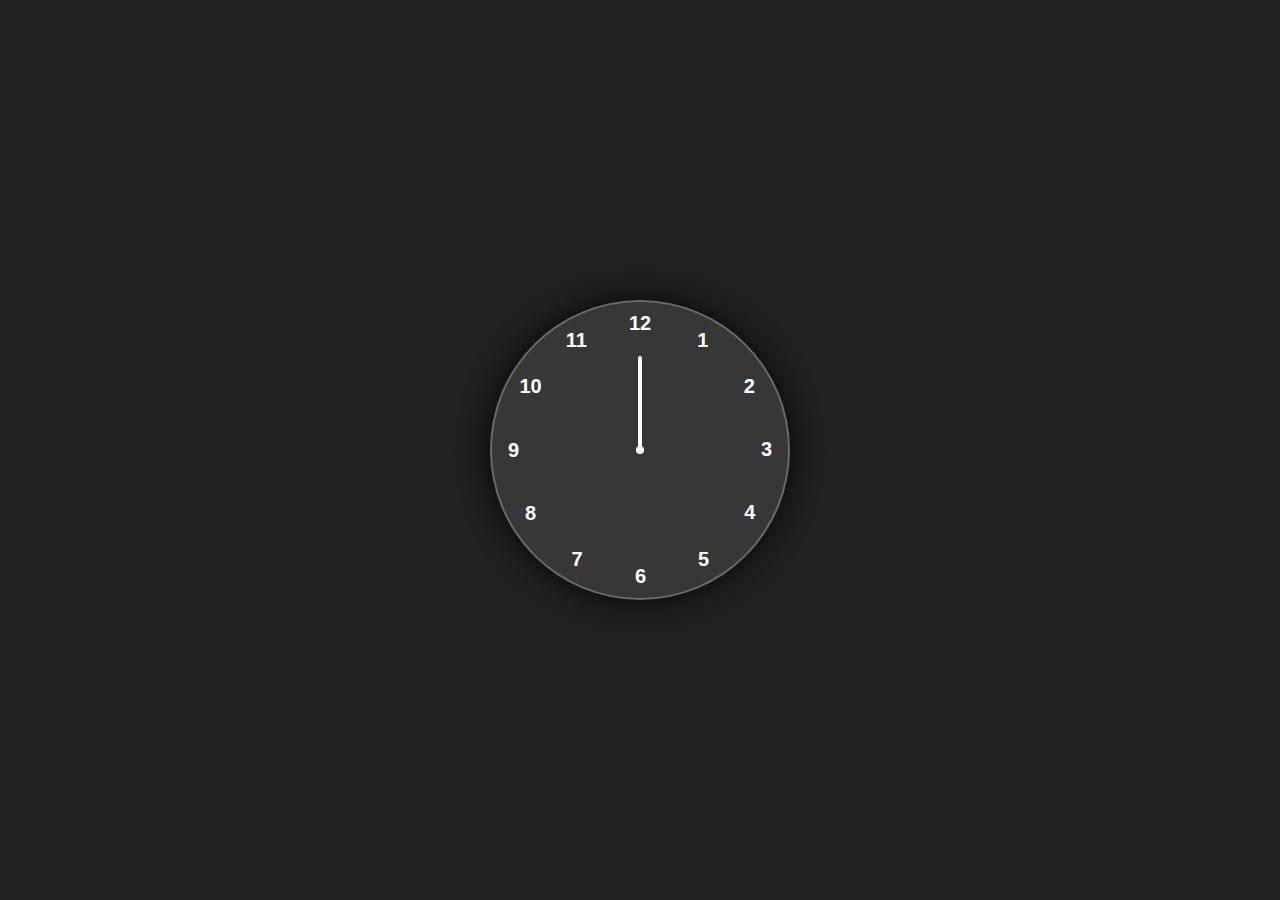
<file: cc/index.html>
<!DOCTYPE html>
<html lang="en">
  <head>
    <meta charset="UTF-8" />
    <meta http-equiv="X-UA-Compatible" content="IE=edge" />
    <meta name="viewport" content="width=device-width, initial-scale=1.0" />
    <link rel="stylesheet" href="style.css" />
    <title>Analog Clock</title>
  </head>

  <body>
    <div class="container">
      <div class="clock">
        <div style="--clr: #ff3d58; --h: 74px" id="hour" class="hand">
          <i></i>
        </div>
        <div style="--clr: #00a6ff; --h: 84px" id="min" class="hand">
          <i></i>
        </div>
        <div style="--clr: #ffffff; --h: 94px" id="sec" class="hand">
          <i></i>
        </div>

        <span style="--i: 1"><b>1</b></span>
        <span style="--i: 2"><b>2</b></span>
        <span style="--i: 3"><b>3</b></span>
        <span style="--i: 4"><b>4</b></span>
        <span style="--i: 5"><b>5</b></span>
        <span style="--i: 6"><b>6</b></span>
        <span style="--i: 7"><b>7</b></span>
        <span style="--i: 8"><b>8</b></span>
        <span style="--i: 9"><b>9</b></span>
        <span style="--i: 10"><b>10</b></span>
        <span style="--i: 11"><b>11</b></span>
        <span style="--i: 12"><b>12</b></span>
      </div>
    </div>

    <script src="script.js"></script>
  </body>
</html>
</file>
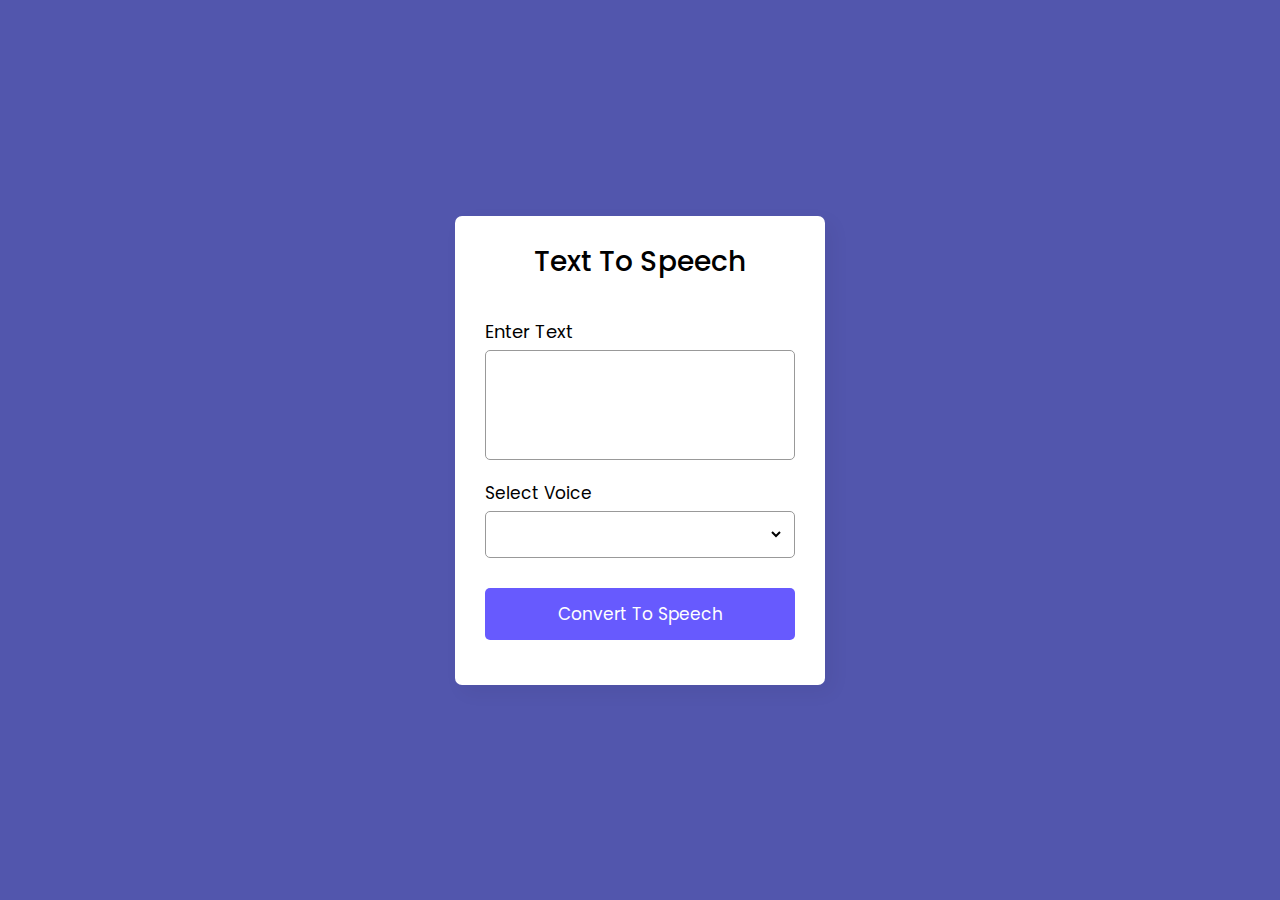
<file: h/index.html>
<!DOCTYPE html>
<html lang="en" dir="ltr">
  <head>
    <meta charset="utf-8">  
    <title>Text To Speech in JavaScript</title>
    <link rel="stylesheet" href="style.css">
    <meta name="viewport" content="width=device-width, initial-scale=1.0">
  </head>
  <body>
    <div class="wrapper">
      <header>Text To Speech</header>
      <form action="#">
        <div class="row">
          <label>Enter Text</label>
          <textarea></textarea>
        </div>
        <div class="row">
          <label>Select Voice</label>
          <div class="outer">
            <select></select>
          </div>
        </div>
        <button>Convert To Speech</button>
      </form>
    </div>

    <script src="script.js"></script>

  </body>
</html>
</file>
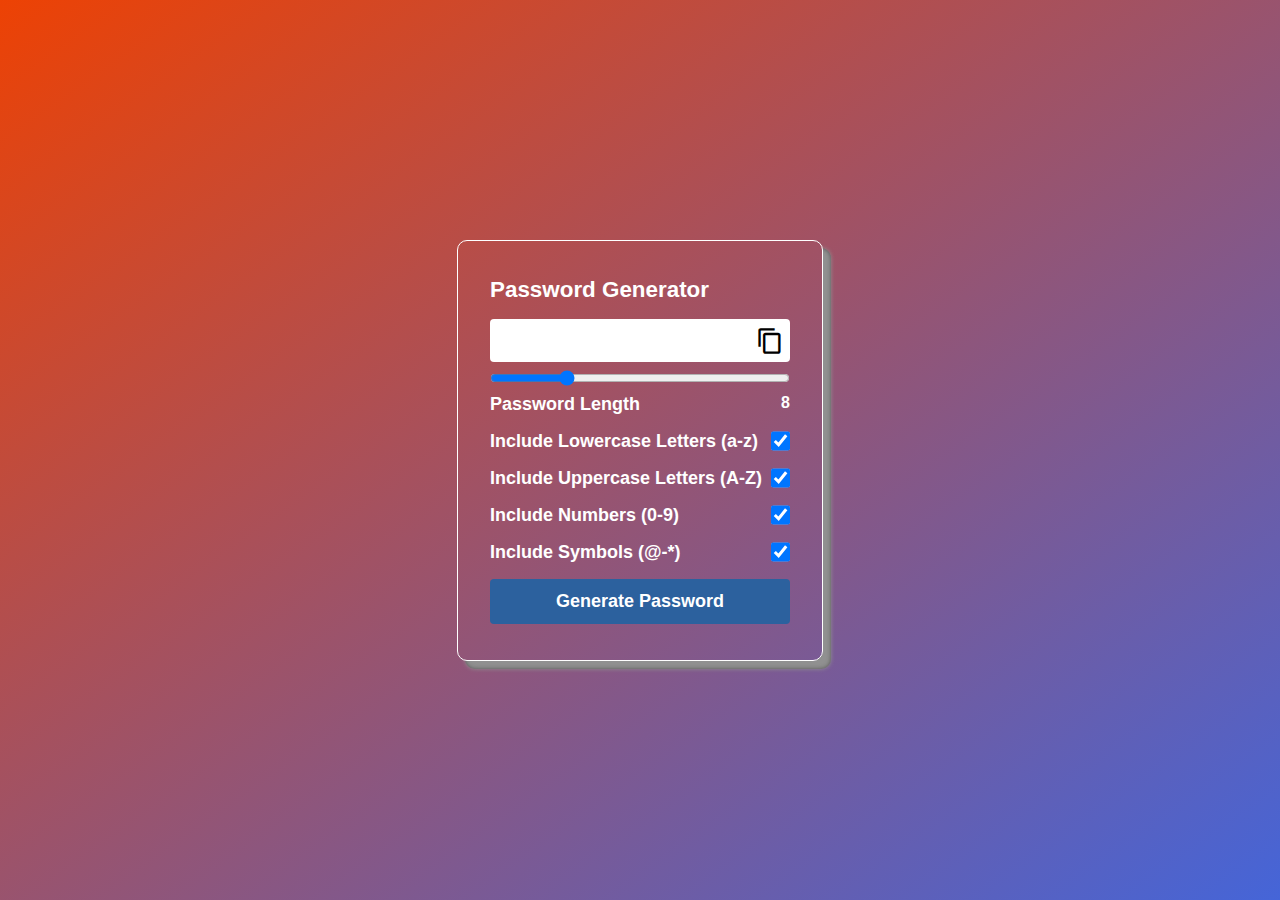
<file: hh/index.html>
<!DOCTYPE html>
<html lang="en">
  <head>
    <meta charset="UTF-8" />
    <meta http-equiv="X-UA-Compatible" content="IE=edge" />
    <meta name="viewport" content="width=device-width, initial-scale=1.0" />
    <link rel="stylesheet" href="style.css" />
    <link
      href="https://fonts.googleapis.com/icon?family=Material+Icons"
      rel="stylesheet"
    />

    <title>Password Generator | JavaScript Project</title>
  </head>
  <body>
    <div class="container">
      <h1>Password Generator</h1>

      <div class="inputBox">
        <input type="text" class="passBox" id="passBox" disabled />
        <span class="material-icons" id="copyIcon">content_copy</span>
      </div>

      <input type="range" min="1" max="30" value="8" id="inputSlider" />

      <div class="row">
        <p>Password Length</p>
        <span id="sliderValue"></span>
      </div>

      <div class="row">
        <label for="lowercase">Include Lowercase Letters (a-z)</label>
        <input type="checkbox" name="lowercase" id="lowercase" checked/>
      </div>

      <div class="row">
        <label for="uppercase">Include Uppercase Letters (A-Z)</label>
        <input type="checkbox" name="uppercase" id="uppercase" checked/>
      </div>

      <div class="row">
        <label for="numbers">Include Numbers (0-9)</label>
        <input type="checkbox" name="numbers" id="numbers" checked/>
      </div>

      <div class="row">
        <label for="symbols">Include Symbols (@-*)</label>
        <input type="checkbox" name="symbols" id="symbols" checked/>
      </div>

      <button type="button" class="genBtn" id="genBtn">
        Generate Password
      </button>
    </div>

    <script src="script.js"></script>
  </body>
</html>
</file>
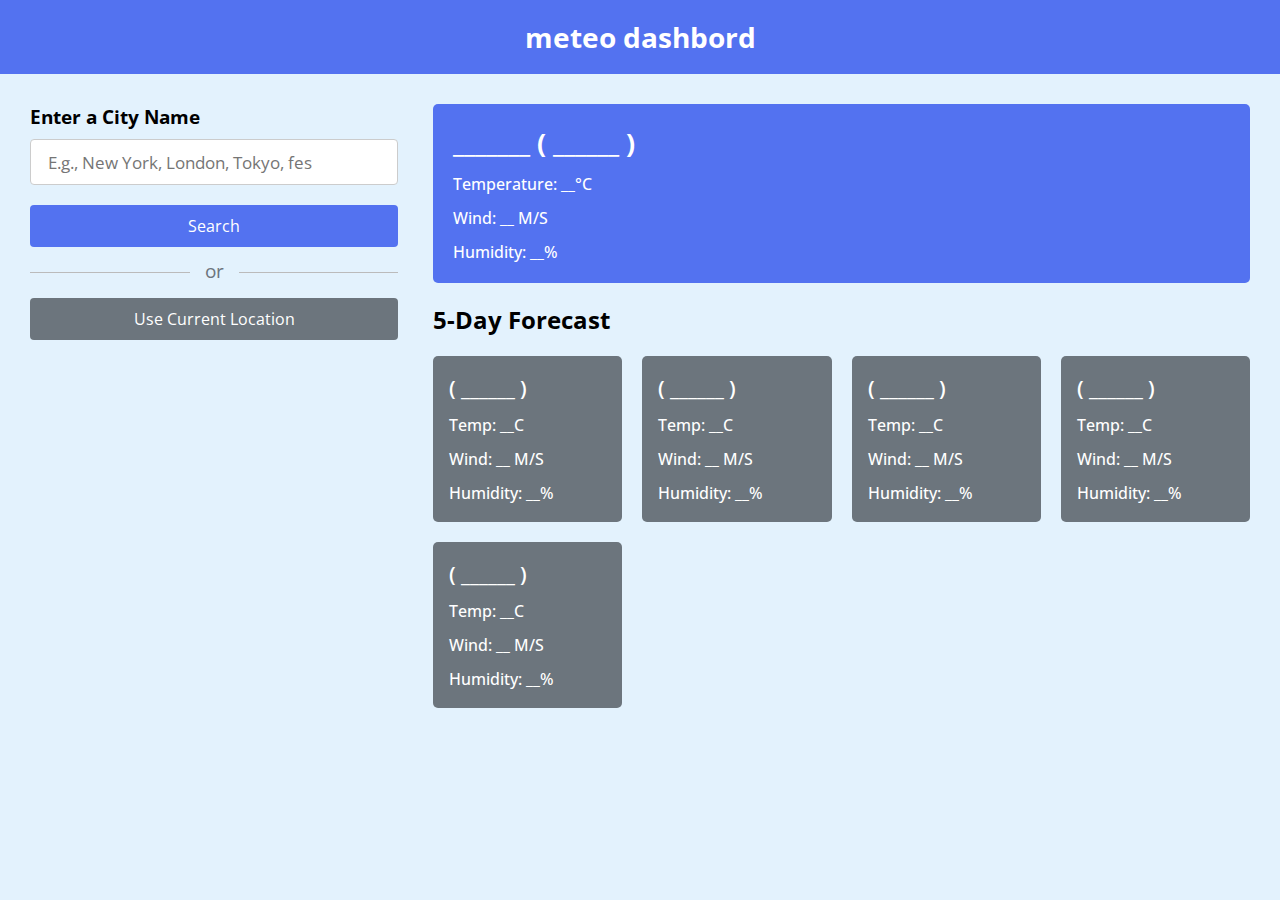
<file: New folder (2)/index.html>
<!DOCTYPE html>
<!-- Coding By CodingNepal - www.codingnepalweb.com -->
<html lang="en">
  <head>
    <meta charset="utf-8">
    <title>Weather App Project JavaScript</title>
    <link rel="stylesheet" href="style.css">
    <meta name="viewport" content="width=device-width, initial-scale=1.0">
    <script src="script.js" defer></script>
  </head>
  <body>
    <h1>meteo dashbord</h1>
    <div class="container">
      <div class="weather-input">
        <h3>Enter a City Name</h3>
        <input class="city-input" type="text" placeholder="E.g., New York, London, Tokyo, fes">
        <button class="search-btn">Search</button>
        <div class="separator"></div>
        <button class="location-btn">Use Current Location</button>
      </div>
      <div class="weather-data">
        <div class="current-weather">
          <div class="details">
            <h2>_______ ( ______ )</h2>
            <h6>Temperature: __°C</h6>
            <h6>Wind: __ M/S</h6>
            <h6>Humidity: __%</h6>
          </div>
        </div>
        <div class="days-forecast">
          <h2>5-Day Forecast</h2>
          <ul class="weather-cards">
            <li class="card">
              <h3>( ______ )</h3>
              <h6>Temp: __C</h6>
              <h6>Wind: __ M/S</h6>
              <h6>Humidity: __%</h6>
            </li>
            <li class="card">
              <h3>( ______ )</h3>
              <h6>Temp: __C</h6>
              <h6>Wind: __ M/S</h6>
              <h6>Humidity: __%</h6>
            </li>
            <li class="card">
              <h3>( ______ )</h3>
              <h6>Temp: __C</h6>
              <h6>Wind: __ M/S</h6>
              <h6>Humidity: __%</h6>
            </li>
            <li class="card">
              <h3>( ______ )</h3>
              <h6>Temp: __C</h6>
              <h6>Wind: __ M/S</h6>
              <h6>Humidity: __%</h6>
            </li>
            <li class="card">
              <h3>( ______ )</h3>
              <h6>Temp: __C</h6>
              <h6>Wind: __ M/S</h6>
              <h6>Humidity: __%</h6>
            </li>
          </ul>
        </div>
      </div>
    </div>
    
  </body>
</html>
</file>
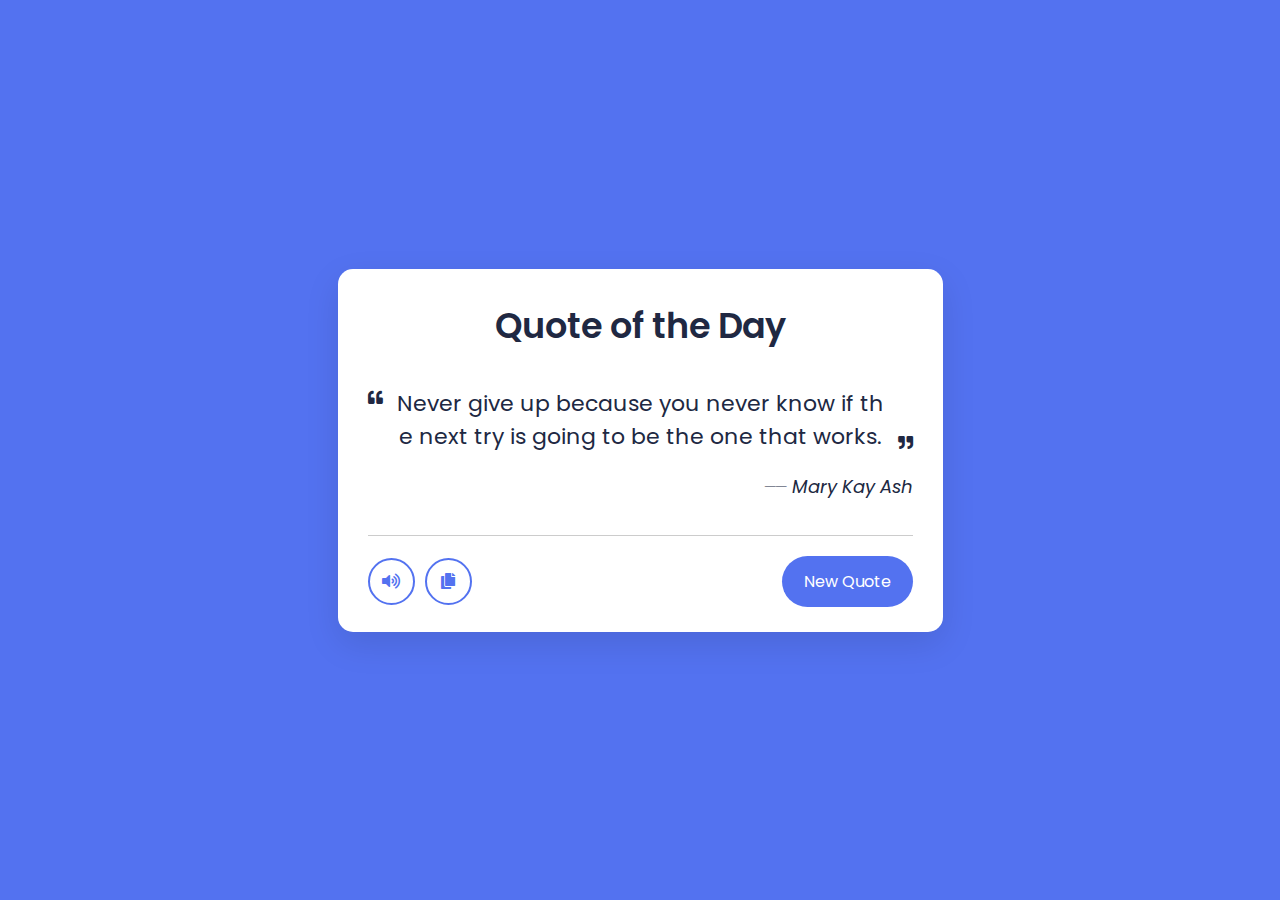
<file: quote/index.html>
<!DOCTYPE html>
<html lang="en" dir="ltr">
  <head>
    <meta charset="utf-8">  
    <title>Random Quote Generator</title>
    <link rel="stylesheet" href="style.css">
    <meta name="viewport" content="width=device-width, initial-scale=1.0">
    <link rel="stylesheet" href="https://cdnjs.cloudflare.com/ajax/libs/font-awesome/5.15.3/css/all.min.css"/>
  </head>
  <body>
    <div class="wrapper">
      <header>Quote of the Day</header>
      <div class="content">
        <div class="quote-area">
          <i class="fas fa-quote-left"></i>
          <p class="quote">Never give up because you never know if the next try is going to be the one that works.</p>
          <i class="fas fa-quote-right"></i>
        </div>
        <div class="author">
          <span>__</span>
          <span class="name">Mary Kay Ash</span>
        </div>
      </div>
      <div class="buttons">
        <div class="features">
          <ul>
            <li class="speech"><i class="fas fa-volume-up"></i></li>
            <li class="copy"><i class="fas fa-copy"></i></li>
          </ul>
          <button>New Quote</button>
        </div>
      </div>
    </div>
    <script src="script.js"></script>
  </body>
</html>
</file>
<file: cc/style.css>
*{
    margin: 0;
    padding: 0;
    box-sizing: border-box;
    font-family: sans-serif;
    color: #ffffff;
}

body{
    display: flex;
    justify-content: center;
    align-items: center;
    min-height: 100vh;
    background-color: #212121;
}

.container{
    position: relative;
}

.clock{
    width: 300px;
    height: 300px;
    border-radius: 50%;
    background-color: rgba(255, 255, 255, 0.1);
    border: 2px solid rgba(255, 255, 255, 0.25);
    box-shadow: 0px 0px 30px rgba(0, 0, 0, 0.9);
    display: flex;
    justify-content: center;
    align-items: center;
}

.clock span{
    position: absolute;
    transform: rotate(calc(30deg * var(--i))); 
    inset: 12px;
    text-align: center;
}

.clock span b{
    transform: rotate(calc(-30deg * var(--i)));
    display: inline-block;
    font-size: 20px;
}

.clock::before{
    content: '';
    position: absolute;
    width: 8px;
    height: 8px;
    border-radius: 50%;
    background-color: #fff;
    z-index: 2;
}

.hand{
    position: absolute;
    display: flex;
    justify-content: center;
    align-items: flex-end;
}
.hand i{
    position: absolute;
    background-color: var(--clr);
    width: 4px;
    height: var(--h);
    border-radius: 8px;
}
</file>
<file: h/style.css>
/* Import Google Font - Poppins */
@import url('https://fonts.googleapis.com/css2?family=Poppins:wght@400;500;600;700&display=swap');
*{
  margin: 0;
  padding: 0;
  box-sizing: border-box;
  font-family: 'Poppins', sans-serif;
}
body{
  display: flex;
  align-items: center;
  justify-content: center;
  min-height: 100vh;
  background: #5256AD;
}
::selection{
  color: #fff;
  background: #5256AD;
}
.wrapper{
  width: 370px;
  padding: 25px 30px;
  border-radius: 7px;
  background: #fff;
  box-shadow: 7px 7px 20px rgba(0,0,0,0.05);
}
.wrapper header{
  font-size: 28px;
  font-weight: 500;
  text-align: center;
}
.wrapper form{
  margin: 35px 0 20px;
}
form .row{
  display: flex;
  margin-bottom: 20px;
  flex-direction: column;
}
form .row label{
  font-size: 18px;
  margin-bottom: 5px;
}
form .row:nth-child(2) label{
  font-size: 17px;
}
form :where(textarea, select, button){
  outline: none;
  width: 100%;
  height: 100%;
  border: none;
  border-radius: 5px;
}
form .row textarea{
  resize: none;
  height: 110px;
  font-size: 15px;
  padding: 8px 10px;
  border: 1px solid #999;
}
form .row textarea::-webkit-scrollbar{
  width: 0px;
}
form .row .outer{
  height: 47px;
  display: flex;
  padding: 0 10px;
  align-items: center;
  border-radius: 5px;
  justify-content: center;
  border: 1px solid #999;
}
form .row select{
  font-size: 14px;
  background: none;
}
form .row select::-webkit-scrollbar{
  width: 8px;
}
form .row select::-webkit-scrollbar-track{
  background: #fff;
}
form .row select::-webkit-scrollbar-thumb{
  background: #888;
  border-radius: 8px;
  border-right: 2px solid #ffffff;
}
form button{
  height: 52px;
  color: #fff;
  font-size: 17px;
  cursor: pointer;
  margin-top: 10px;
  background: #675AFE;
  transition: 0.3s ease;
}
form button:hover{
  background: #4534fe;
}

@media(max-width: 400px){
  .wrapper{
    max-width: 345px;
    width: 100%;
  }
}
</file>
<file: hh/style.css>
*{
    margin: 0;
    padding: 0;
    box-sizing: border-box;
    font-family: sans-serif;
}

body{
    max-width: 100vw;
    min-height: 100vh;
    display: flex;
    justify-content: center;
    align-items: center;
    background: linear-gradient(to right bottom, #ed4204, #4565d8);
    color: #fff;
    font-weight: 600;
}

.container{
    border: 0.5px solid #fff;
    border-radius: 10px;
    padding: 28px 32px;
    display: flex;
    flex-direction: column;
    background: transparent;
    box-shadow: 8px 8px 4px #909090, 8px 8px 0px #575757;
}

.container h1{
    font-size: 1.4rem;
    margin-block: 8px;
}
.inputBox{
    position: relative;
}

.inputBox span{
    position: absolute;
    top: 16px;
    right: 6px;
    color: #000;
    font-size: 28px;
    cursor: pointer;
    z-index: 2;
}
.passBox{
    background-color: #fff;
    border: none;
    outline: none;
    padding: 10px;
    width: 300px;
    border-radius: 4px;
    font-size: 20px;
    margin-block: 8px;
    text-overflow: ellipsis;
}

.row{
    display: flex;
    margin-block: 8px;
}

.row p, .row label{
    flex-basis: 100%;
    font-size: 18px;
}

.row input[type="checkbox"]{
    width: 20px;
    height: 20px;
}

.genBtn{
    border: none;
    outline: none;
    background-color: #2c619e;
    padding: 12px 24px;
    color: #fff;
    font-size: 18px;
    margin-block: 8px;
    font-weight: 700;
    cursor: pointer;
    border-radius: 4px;
}

.genBtn:hover{
    background-color: #0066ff;
}
</file>
<file: New folder (2)/style.css>
/* Import Google font - Open Sans */
@import url('https://fonts.googleapis.com/css2?family=Open+Sans:wght@400;500;600;700&display=swap');
* {
  margin: 0;
  padding: 0;
  box-sizing: border-box;
  font-family: 'Open Sans', sans-serif;
}
body {
  background: #E3F2FD;
}
h1 {
  background: #5372F0;
  font-size: 1.75rem;
  text-align: center;
  padding: 18px 0;
  color: #fff;
}
.container {
  display: flex;
  gap: 35px;
  padding: 30px;
}
.weather-input {
  width: 550px;
}
.weather-input input {
  height: 46px;
  width: 100%;
  outline: none;
  font-size: 1.07rem;
  padding: 0 17px;
  margin: 10px 0 20px 0;
  border-radius: 4px;
  border: 1px solid #ccc;
}
.weather-input input:focus {
  padding: 0 16px;
  border: 2px solid #5372F0;
}
.weather-input .separator {
  height: 1px;
  width: 100%;
  margin: 25px 0;
  background: #BBBBBB;
  display: flex;
  align-items: center;
  justify-content: center;
}
.weather-input .separator::before{
  content: "or";
  color: #6C757D;
  font-size: 1.18rem;
  padding: 0 15px;
  margin-top: -4px;
  background: #E3F2FD;
}
.weather-input button {
  width: 100%;
  padding: 10px 0;
  cursor: pointer;
  outline: none;
  border: none;
  border-radius: 4px;
  font-size: 1rem;
  color: #fff;
  background: #5372F0;
  transition: 0.2s ease;
}
.weather-input .search-btn:hover {
  background: #2c52ed;
}
.weather-input .location-btn {
  background: #6C757D;
}
.weather-input .location-btn:hover {
  background: #5c636a;
}
.weather-data {
  width: 100%;
}
.weather-data .current-weather {
  color: #fff;
  background: #5372F0;
  border-radius: 5px;
  padding: 20px 70px 20px 20px;
  display: flex;
  justify-content: space-between;
}
.current-weather h2 {
  font-weight: 700;
  font-size: 1.7rem;
}
.weather-data h6 {
  margin-top: 12px;
  font-size: 1rem;
  font-weight: 500;
}
.current-weather .icon {
  text-align: center;
}
.current-weather .icon img {
  max-width: 120px;
  margin-top: -15px;
}
.current-weather .icon h6 {
  margin-top: -10px;
  text-transform: capitalize;
}
.days-forecast h2 {
  margin: 20px 0;
  font-size: 1.5rem;
}
.days-forecast .weather-cards {
  display: flex;
  gap: 20px;
}
.weather-cards .card {
  color: #fff;
  padding: 18px 16px;
  list-style: none;
  width: calc(100% / 5);
  background: #6C757D;
  border-radius: 5px;
}
.weather-cards .card h3 {
  font-size: 1.3rem;
  font-weight: 600;
}
.weather-cards .card img {
  max-width: 70px;
  margin: 5px 0 -12px 0;
}

@media (max-width: 1400px) {
  .weather-data .current-weather {
    padding: 20px;
  }
  .weather-cards {
    flex-wrap: wrap;
  }
  .weather-cards .card {
    width: calc(100% / 4 - 15px);
  }
}
@media (max-width: 1200px) {
  .weather-cards .card {
    width: calc(100% / 3 - 15px);
  }
}
@media (max-width: 950px) {
  .weather-input {
    width: 450px;
  }
  .weather-cards .card {
    width: calc(100% / 2 - 10px);
  }
}
@media (max-width: 750px) {
  h1 {
    font-size: 1.45rem;
    padding: 16px 0;
  }
  .container {
    flex-wrap: wrap;
    padding: 15px;
  }
  .weather-input {
    width: 100%;
  }
  .weather-data h2 {
    font-size: 1.35rem;
  }
}
</file>
<file: quote/style.css>
/* Import Google Font - Poppins */
@import url('https://fonts.googleapis.com/css2?family=Poppins:wght@400;500;600;700&display=swap');
*{
  margin: 0;
  padding: 0;
  box-sizing: border-box;
  font-family: 'Poppins', sans-serif;
}
body{
  display: flex;
  align-items: center;
  justify-content: center;
  min-height: 100vh;
  background: #5372F0;
}
.wrapper{
  width: 605px;
  background: #fff;
  border-radius: 15px;
  padding: 30px 30px 25px;
  box-shadow: 0 12px 35px rgba(0,0,0,0.1);
}
header, .content :where(i, p, span){
  color: #202842;
}
.wrapper header{
  font-size: 35px;
  font-weight: 600;
  text-align: center;
}
.wrapper .content{
  margin: 35px 0;
}
.content .quote-area{
  display: flex;
  justify-content: center;
}
.quote-area i{
  font-size: 15px;
}
.quote-area i:first-child{
  margin: 3px 10px 0 0;
}
.quote-area i:last-child{
  display: flex;
  margin: 0 0 3px 10px;
  align-items: flex-end;
}
.quote-area .quote{
  font-size: 22px;
  text-align: center;
  word-break: break-all;
}
.content .author{
  display: flex;
  font-size: 18px;
  margin-top: 20px;
  font-style: italic;
  justify-content: flex-end;
}
.author span:first-child{
  margin: -7px 5px 0 0;
  font-family: monospace;
}
.wrapper .buttons{
  border-top: 1px solid #ccc;
}
.buttons .features{
  display: flex;
  margin-top: 20px;
  align-items: center;
  justify-content: space-between;
}
.features ul{
  display: flex;
}
.features ul li{
  margin: 0 5px;
  height: 47px;
  width: 47px;
  display: flex;
  cursor: pointer;
  color: #5372F0;
  list-style: none;
  border-radius: 50%;
  align-items: center;
  justify-content: center;
  border: 2px solid #5372F0;
  transition: all 0.3s ease;
}
.features ul li:first-child{
  margin-left: 0;
}
ul li:is(:hover, .active){
  color: #fff;
  background: #5372F0;
}
ul .speech.active{
  pointer-events: none;
}
.buttons button{
  border: none;
  color: #fff;
  outline: none;
  font-size: 16px;
  cursor: pointer;
  padding: 13px 22px;
  border-radius: 30px;
  background: #5372F0;
}
.buttons button.loading{
  opacity: 0.7;
  pointer-events: none;
}
</file>
